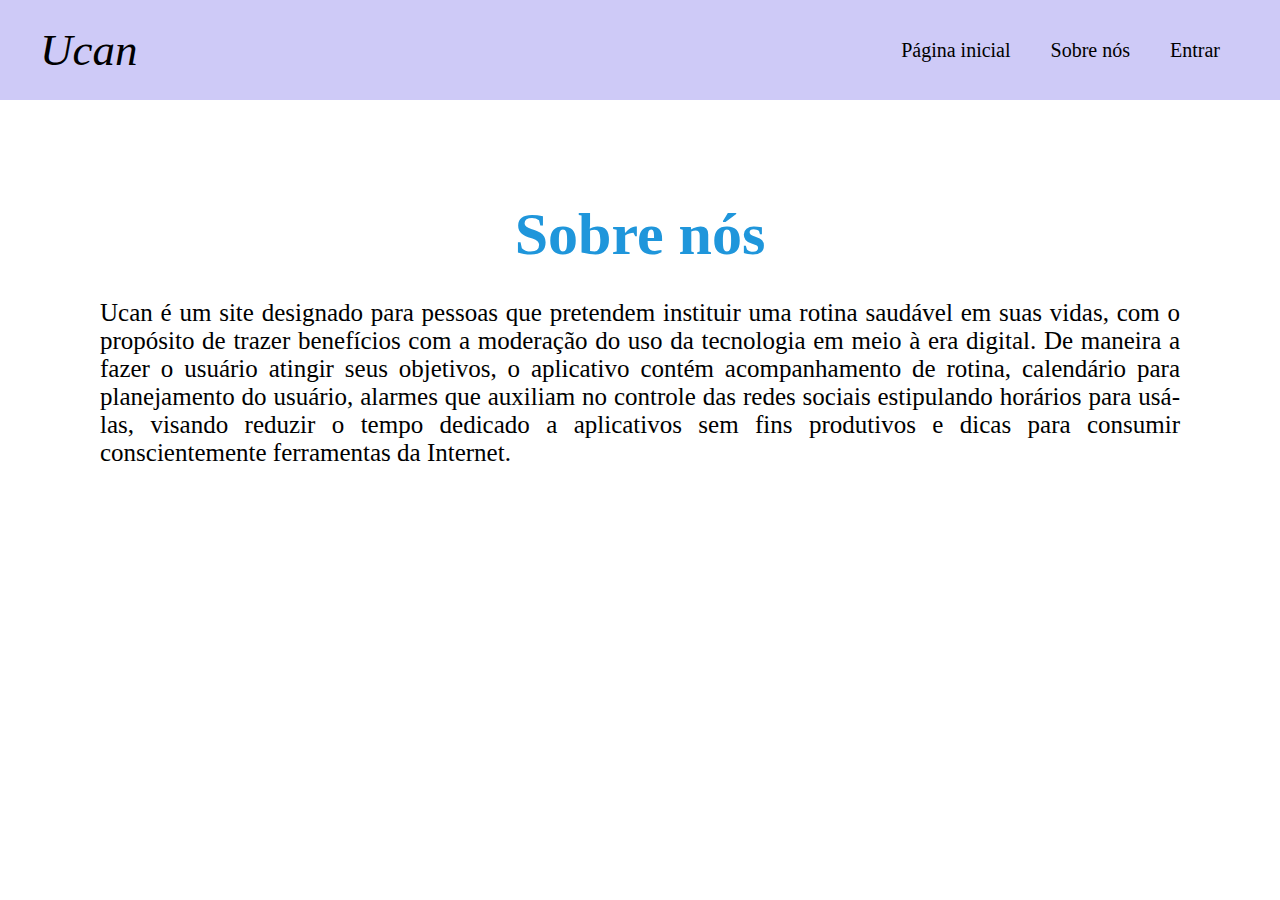
<file: sobre.html>
<!DOCTYPE html>
<html>

<head>
  <meta charset="utf-8">
  <meta name="viewport" content="width=device-width">
  <title>Ucan</title>
  <link href="style.css" rel="stylesheet" type="text/css" />
</head>

<body>
<header>
  <div class='menu-container'>
  <div class ='ucan'>Ucan</div>
  <nav id="nav-principal">
    <ul>
      <li><a href='/.'>Página inicial</a></li>
      <li><a href='sobre.html'>Sobre nós</a></li>
      <li><a href='entrar.html'>Entrar</a></li>
    </ul>
  </nav>
  </div>
</header>
<main>
  <div class='sobre'>
  <h1>Sobre nós</h1>
  <p>Ucan é um site designado para pessoas que pretendem instituir uma rotina saudável em suas vidas, com o propósito de trazer benefícios com a moderação do uso da tecnologia em meio à era digital.  De maneira a fazer o usuário atingir seus objetivos, o aplicativo contém acompanhamento de rotina, calendário para planejamento do usuário, alarmes que auxiliam no controle das redes sociais estipulando horários para usá-las, visando reduzir o tempo dedicado a aplicativos sem fins produtivos e dicas para consumir conscientemente ferramentas da Internet.
</p>
    </div>
</main>
</file>
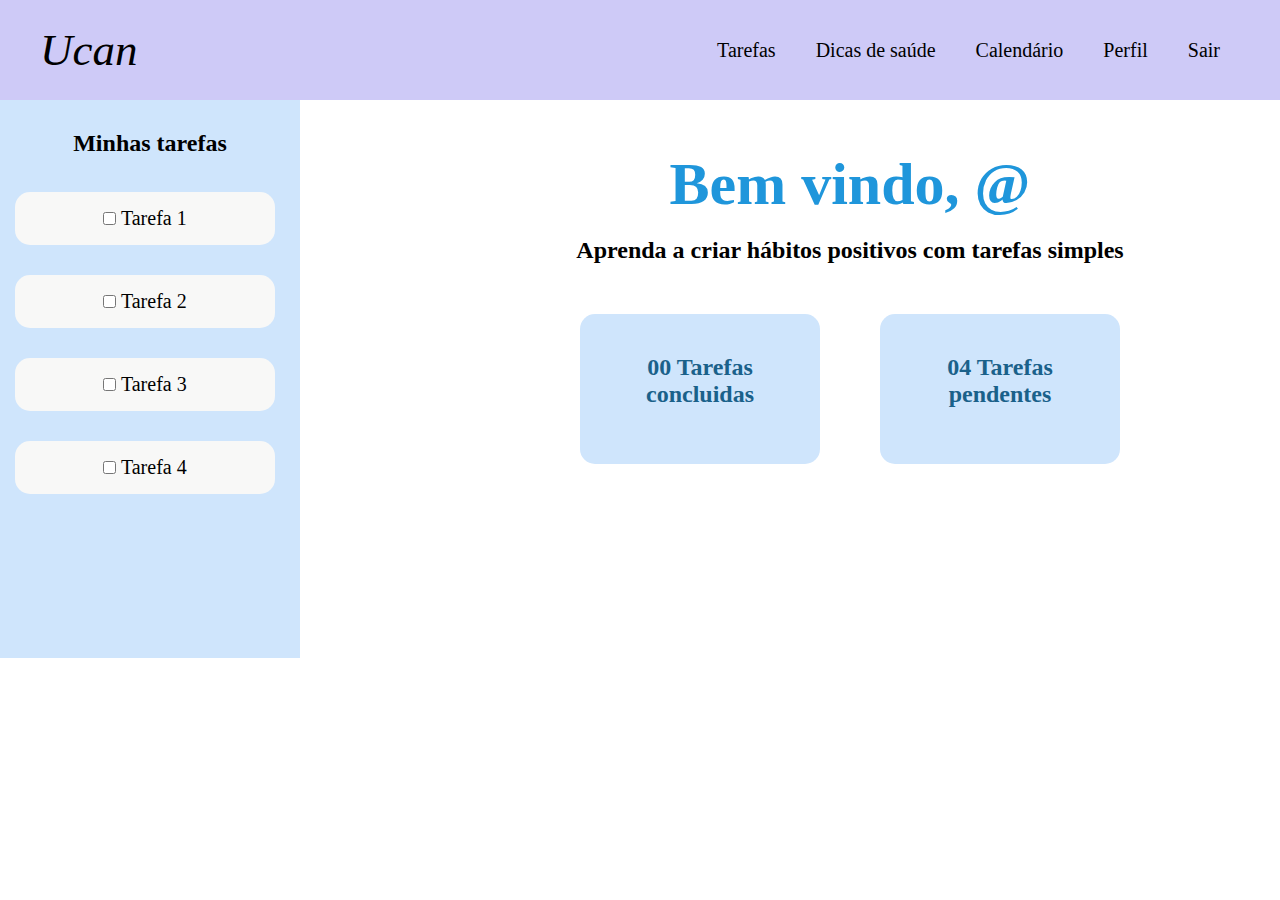
<file: tarefas.html>
<!DOCTYPE html>
<html>

<head>
  <meta charset="utf-8">
  <meta name="viewport" content="width=device-width">
  <title>Ucan</title>
  <link href="style.css" rel="stylesheet" type="text/css" />
</head>

<body>
  <header>
    <div class='menu-container'>
      <div class='ucan'>Ucan</div>
      <nav id="nav-principal">
        <ul>
          <li><a href='tarefas.html'>Tarefas</a></li>
          <li><a href='dicas.html'>Dicas de saúde</a></li>
          <li><a href='calendario.html'>Calendário</a></li>
          <li><a href='perfil.html'>Perfil</a></li>
          <li><a href='index.html'>Sair</a></li>
        </ul>
      </nav>
    </div>
  </header>

  <div class = 'tarefas'>
  <aside class='lateral'>
    <h2>Minhas tarefas</h2>
   
    <nav>
      <ul>
       
        <li><input type="checkbox" id="t" name="t1">
          <label<a href='#'>Tarefa 1 </label></a></li>

        <li><input type="checkbox" id="t" name="t2">
          <label<a href='#'>Tarefa 2 </label></a></li>

        <li><input type="checkbox" id="t" name="t3">
        <label<a href='#'>Tarefa 3 </label></a></li>

        <li><input type="checkbox" id="t" name="t4">
          <label<a href='#'>Tarefa 4 </label></a></li>
     
      </ul>
    </nav>
  </aside>

  <div class='bemvindo'>
    <h1>Bem vindo, @</h1>
    <br><h2>Aprenda a criar hábitos positivos com tarefas simples</h2>

    <div class="concluido">
     <div class="tare"><h2> 00 Tarefas concluidas</h2></div>
     <div class="tare"><h2> 04 Tarefas pendentes</h2></div>
    </div>
  </div>

</div>
</body>
</html>
</file>
<file: style.css>
* {
  margin: 0;
  padding: 0;
  box-sizing: border-box;
}

/*Letters*/
a {
color: #000000;
text-decoration: none;  
}

/*Header*/

header{
  color: #000000;
  background-color: #cecaf7;  /* Blue */
  padding: 0px 0;
  display: flex;
  justify-content: space-around;

}

header a {
  margin-left: 20px;
  margin-right: 20px;
}

.menu-container {
  height: 100px;
 /* border: 1px solid #000000; */
  width: 1200px;
  display: flex;
  justify-content: space-between;
  align-items: center; 
}

.ucan {
 /* padding-top: 20px; */
  display: flex;
  justify-content: flex-start;    
  font-size: 20px;
  font-weight: 500;
  font-style: italic;
  font-family: "Kodchasan", serif;
  font-size: 45px;
}

nav {
  display: flex;
  justify-content: flex-end;    
  font-size: 20px;
}

ul {
  list-style-type: none;
  display: flex;
  justify-content: flex-end;    
  font-size: 20px;
}

form {
  display: flex;
  flex-direction: column;
}

p{
  margin-top: 30px;
  text-align: justify;
  font-family: "Crinsom Text";
  font-size: 25px;
}

main { 
  box-sizing: border-box;
  display: flex;
  justify-content: space-between;
  align-items: center; 
flex-direction: row;
}


img {
 max-width: 100%;
 max-height: 100%;
}
.imagem { 
  margin-top: 60px;
 height: 400px;
 width: 1200px;
margin-right: 50px;
margin-left: 50px; 
}

.crie {
 margin-right: 50px; 
}

.sobre{
 margin-top: 50px;
 margin-right: 100px;
 margin-left: 100px; 
}



.wow {
  width: 100px;
}

label{
  color: black;
  display: inline;
  text-decoration: none;
  margin-bottom: 3px;
}



h1{
margin-top: 50px;
font-size: 60px;
color: #1F96DB;
text-align: center;
font-family: Trebuchet MS;
}

a{
  text-decoration: none;
}

.form{
  display: flex;
  flex-direction: coloumn;
}

.content{
  display: flex;
  justify-content: center;
}

 .aa{
  display: flex;
  justify-content: center;
  text-align: center;
  color: white;
  background-color: #1F96DB;
  width: 70px;
  padding: 7px;
  border: none;
  border-radius: 5px;
}

a:hover {
  color: #87c5e8;
  text-decoration: none;
}

input[type=text], input[type=email], input[type=password] {
  width: 100%;
  padding: 12px 20px;
  margin: 8px 0;
  display: inline-block;
  border: 1px solid #ccc;
  border-radius: 4px;
  box-sizing: border-box;
}


/* Tarefas */

.tarefas{
  display: flex;
  flex-direction: row;
}
.lateral{
  margin: 0px;
  background-color:#CFE5FC;
  display: block;
  padding: 0px;
  width: 300px;
  height: 558px;
  text-align: center;
  align-items: center;
  justify-content: center;
}

aside h2{
  color:#000000;
  padding-top: 30px;
  padding-bottom: 20px;
}
aside ul{
  display: flex;
  flex-direction: column;
}

aside li{
 background-color: #f8f8f7;
 margin: 15px;
 padding: 15px;
 width: 260px;
 border-radius: 15px;
 text-align: center;
}

aside nav{
  display: flex;
  justify-content: flex-start;
}

.bemvindo{
  display: flex;
  padding-left: 250px;
  flex-direction: column;
  align-items: center;
}


.concluido{
  display: flex;
  flex-direction: row;
  justify-content: space-around;
  width: 600px;
  padding-top: 50px;
  text-align: center;
}
.tare{
  
    color: #1a618a;
    display: flex;
    justify-content: center;
    background-color: #CFE5FC;
    padding: 40px;
    border-radius: 15px;
    height: 150px;
    width: 240px;
    flex-direction: row;
 
}




/* Perfil */

.perfil{
  display: flex;
  align-items: center; 
  justify-content: center;
}
.personal-image {
  text-align: center;
  padding-left: 45px;
  
}
.personal-image input[type="file"] {
  display: none;
}

.personal-figure {
  position: relative;
  width: 120px;
  height: 120px;
}

.personal-avatar {
  display:flex;
  cursor: pointer;
  width: inherit;
  height: inherit;
  box-sizing: border-box;
  border-radius: 100%;
  border: 2px solid transparent;
  box-shadow: 0px 2px 4px 0px rgba(0, 0, 0, 0.2);
  transition: all ease-in-out .3s;
}
.personal-avatar:hover {
  display:flex;
  box-shadow: 0px 2px 4px 0px rgba(0, 0, 0, 0.5);
}

.personal-figcaption {
  cursor: pointer;
  position: absolute;
  top: 0px;
  width: inherit;
  height: inherit;
  border-radius: 100%;
  opacity: 0;
  background-color: rgba(0, 0, 0, 0);
  transition: all ease-in-out .3s;
}
.personal-figcaption:hover {
  opacity: 1;
  background-color: rgba(0, 0, 0, .5);
}
.personal-figcaption > img {
  margin-top: 32.5px;
  width: 50px;
  height: 50px;
}


/* dicas */

.dicas{
display: flex;
justify-content: space-around;
padding-top: 50px;
}

.dica{
  color: #1a618a;
  display: flex;
  justify-content: center;
  text-align: center;
  background-color: #CFE5FC;
  padding: 40px;
  border-radius: 15px;
  height: 450px;
  width: 240px;
  flex-direction: column;
}

.article {
  display: flex;
  flex-direction: column;
}
 
.article-body {
  display: flex;
  flex: 1;
  flex-direction: column;
}
 


/*Calendário*/

input[type=date], input[type=time]  {
  width: 100%;
  padding: 12px 20px;
  margin: 8px 0;
  display: inline-block;
  border: 1px solid #ccc;
  border-radius: 4px;
  box-sizing: border-box;

}

.calendario{
  font-family: Bookman, URW Bookman L, serif;
  display: flex;
  justify-content: space-around;
  align-items: center;
}

.calendario form{
  width: 300px;
  background-color:#CFE5FC;
  border-radius: 15px;
  height: 450px;
  width: 240px;
  padding: 40px;
  margin: 50px;
}


.ca{
  display: flex;
  max-height: 600px;
  max-width: 800px;
}
</file>
